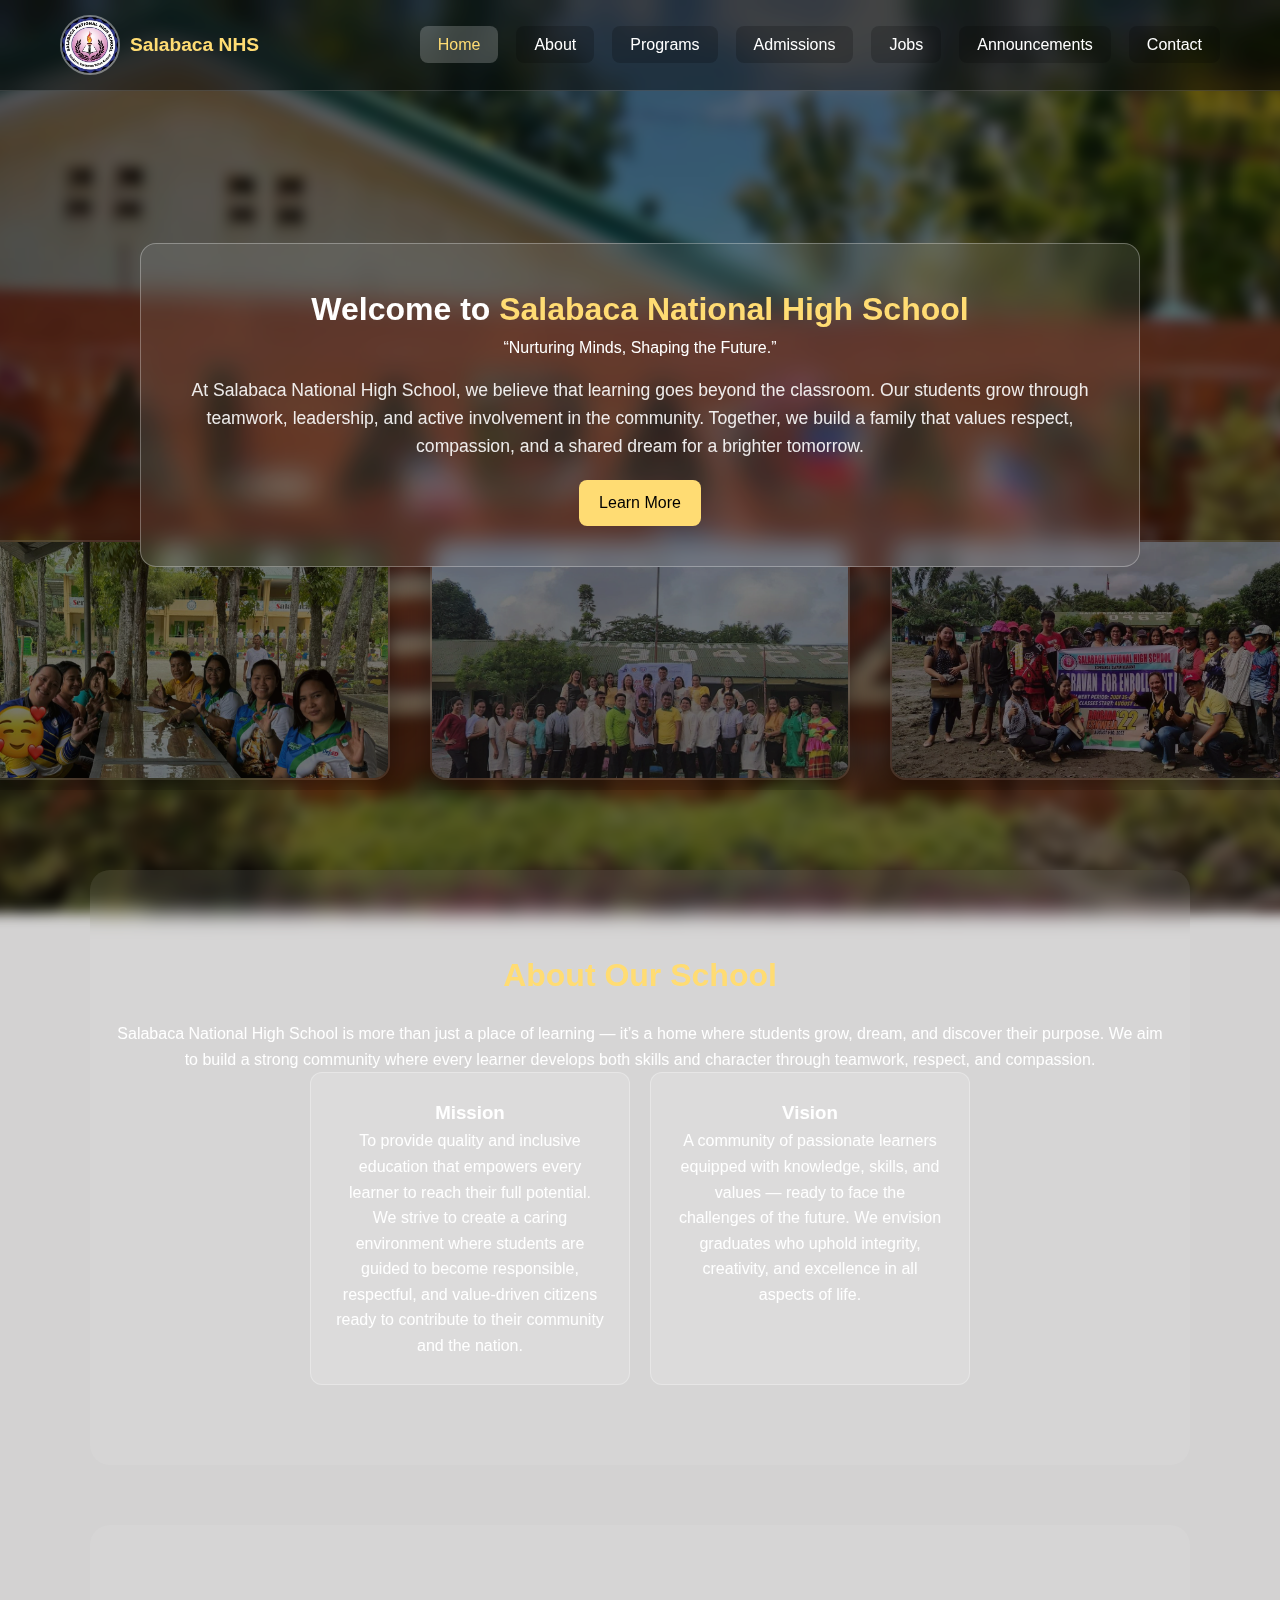
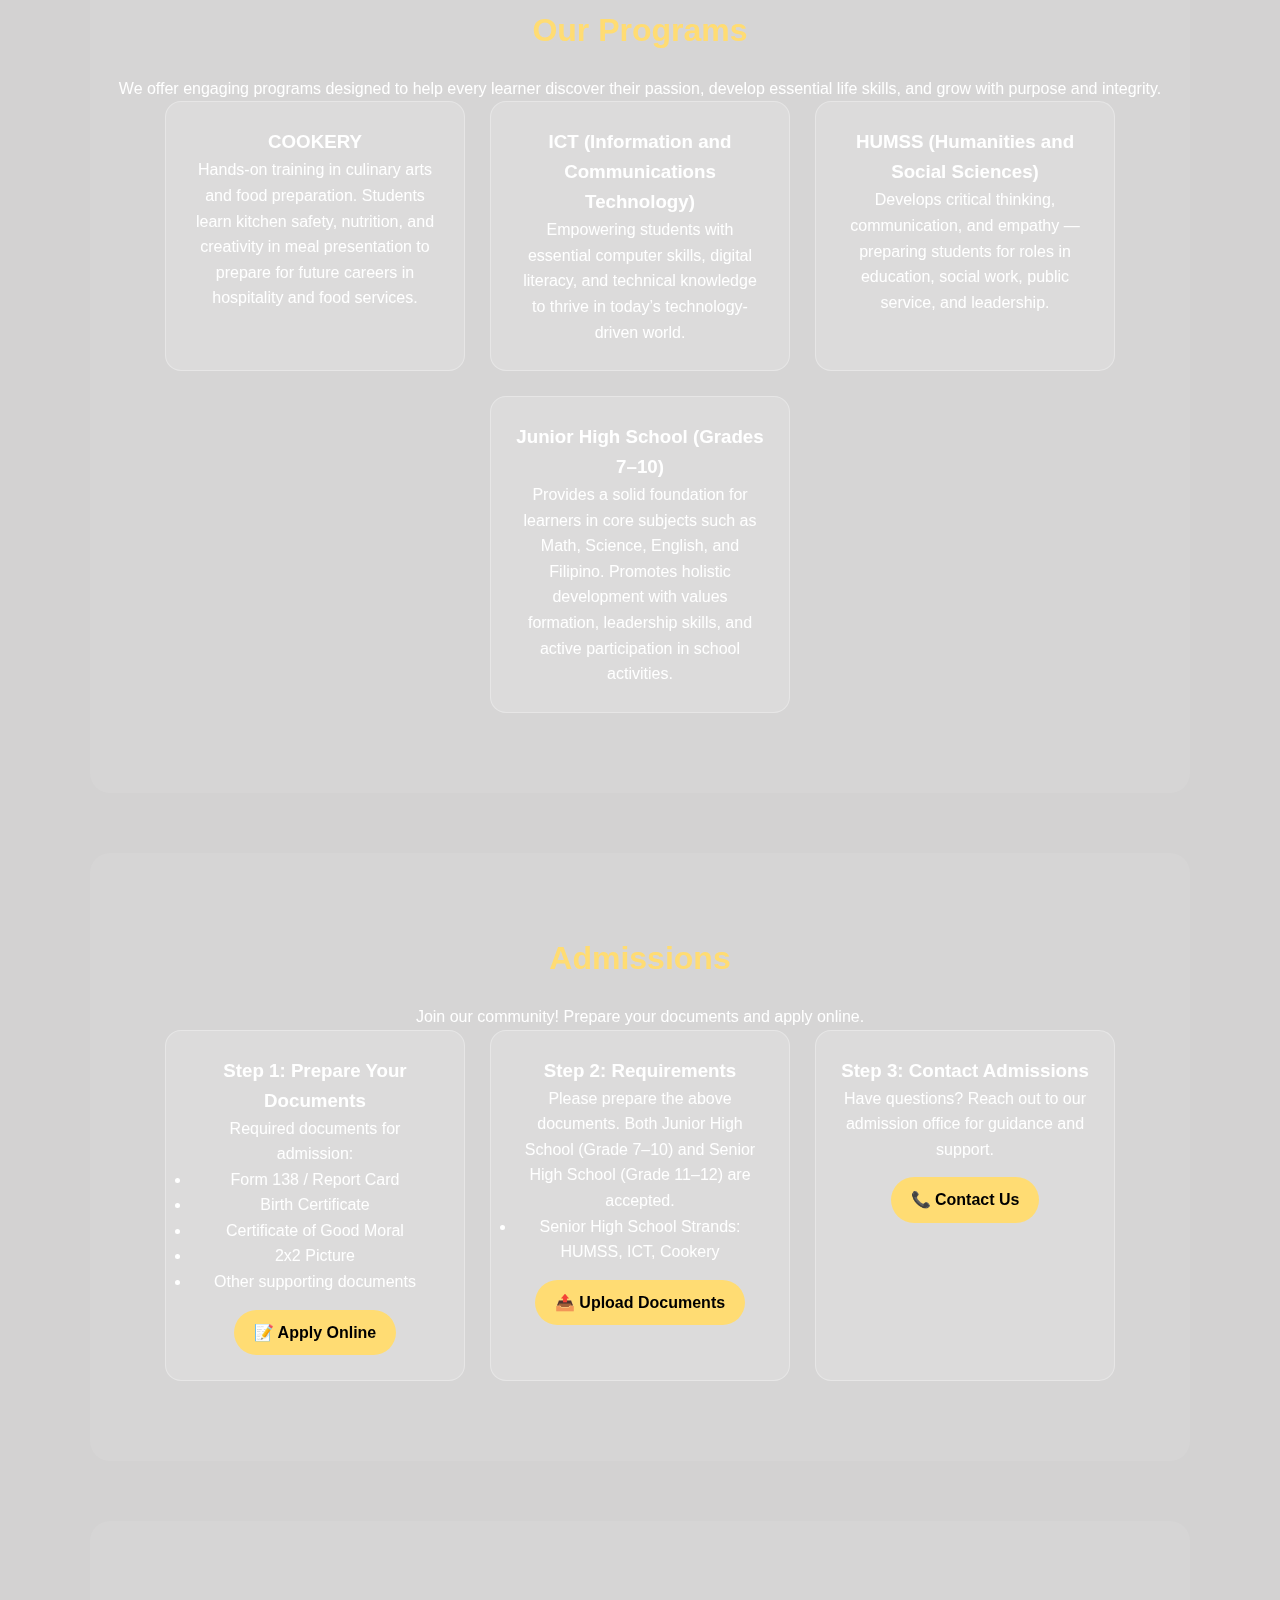
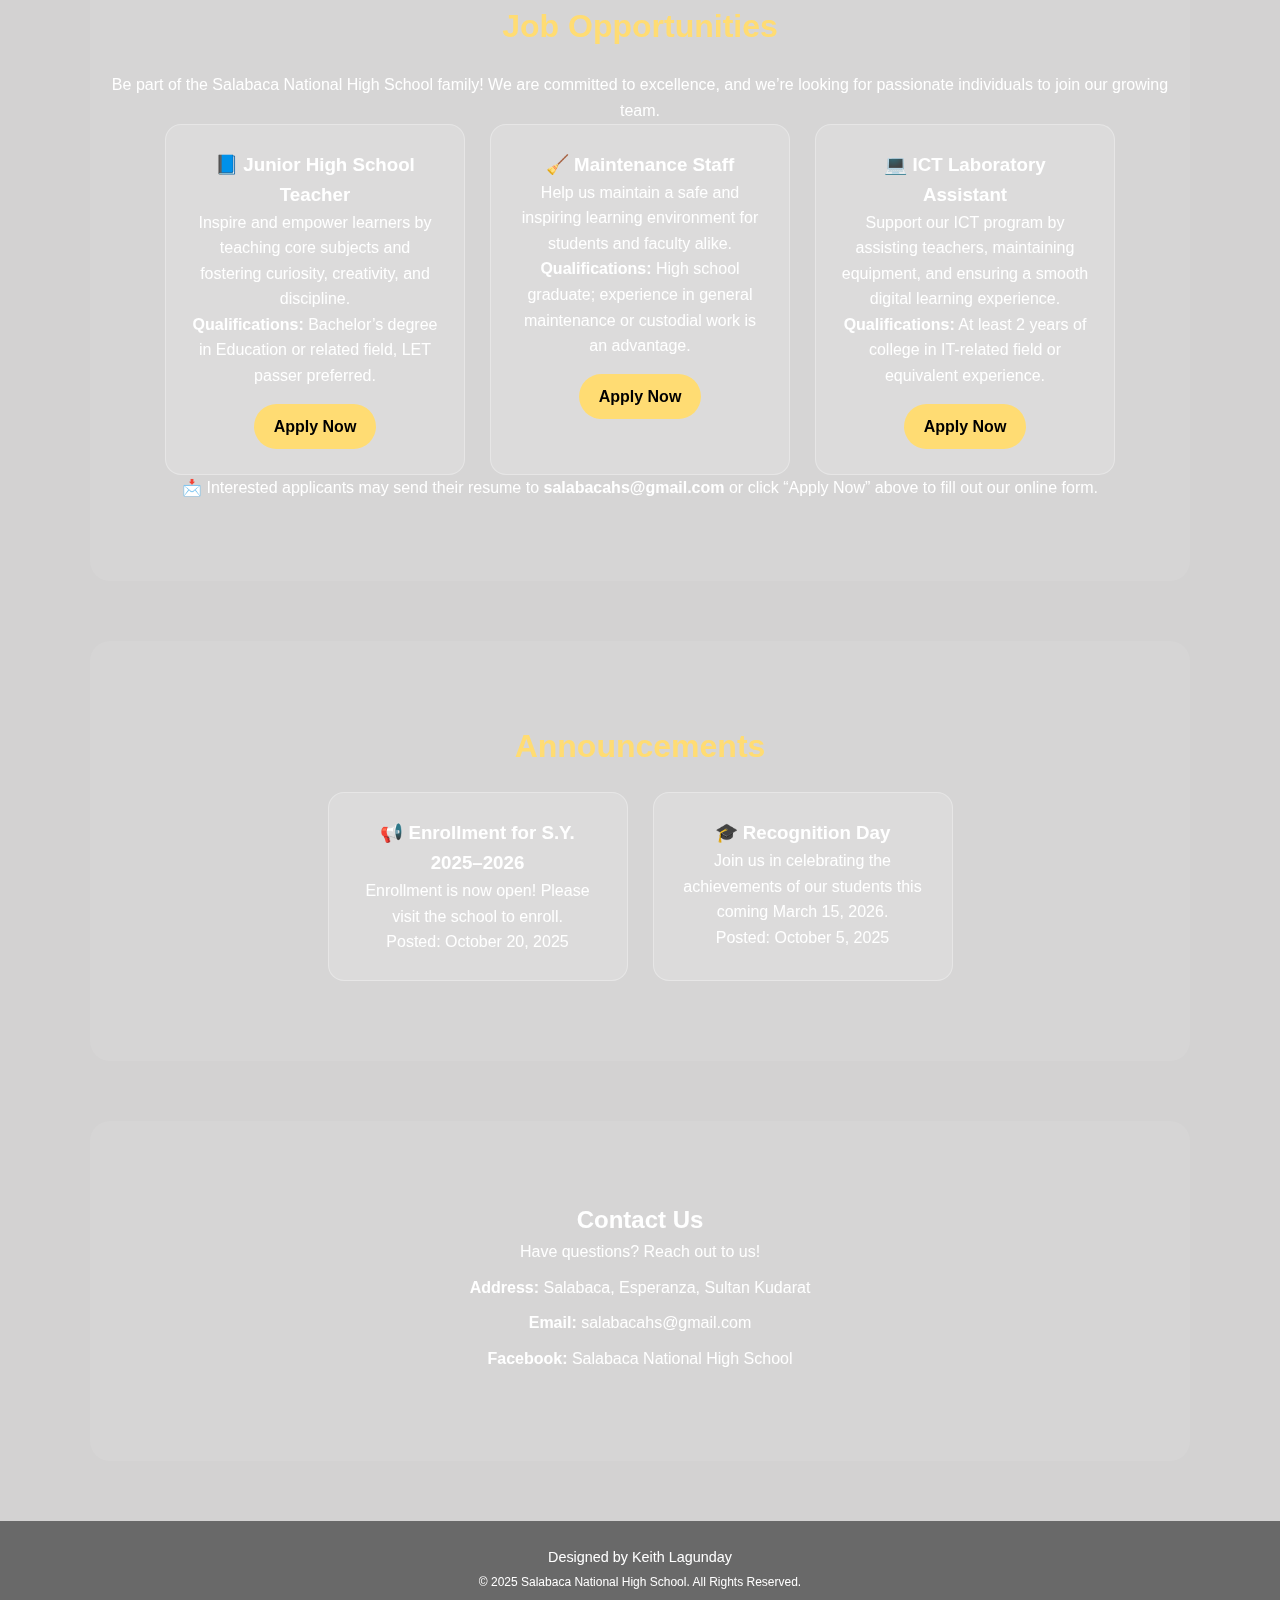
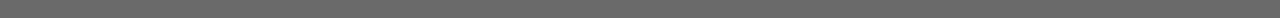
<file: index.html>
<!DOCTYPE html>
<html lang="en">

<head>
  <meta charset="UTF-8" />
  <meta name="viewport" content="width=device-width, initial-scale=1.0" />
  <title>Salabaca National High School</title>
  <link rel="stylesheet" href="style.css" />
  <style>
    /* =====================================================
       ADMISSIONS SECTION STYLES
    ===================================================== */
    .admissions {
      max-width: 1100px;
      margin: 60px auto;
      padding: 80px 20px;
      border-radius: 20px;
      backdrop-filter: blur(8px);
      background: rgba(255, 255, 255, 0.08);
      text-align: center;
    }

    .admissions h2 {
      font-size: 2em;
      color: #ffdc73;
      margin-bottom: 20px;
    }

    .admission-grid {
      display: flex;
      flex-wrap: wrap;
      justify-content: center;
      gap: 25px;
    }

    .admission-card {
      background: rgba(255, 255, 255, 0.15);
      border: 1px solid rgba(255, 255, 255, 0.3);
      border-radius: 16px;
      padding: 25px;
      width: 300px;
      transition: transform 0.3s ease, box-shadow 0.3s ease;
    }

    .admission-card:hover {
      transform: translateY(-8px);
      box-shadow: 0 8px 25px rgba(0, 0, 0, 0.3);
    }

    .admission-card .apply-btn {
      display: inline-block;
      margin-top: 15px;
      background: #ffdc73;
      color: black;
      padding: 10px 20px;
      border-radius: 25px;
      text-decoration: none;
      font-weight: 600;
      transition: 0.3s;
    }

    .admission-card .apply-btn:hover {
      background: white;
      color: #000;
    }

    /* MODAL STYLES */
    .modal {
      display: none;
      position: fixed;
      z-index: 2000;
      left: 0;
      top: 0;
      width: 100%;
      height: 100%;
      overflow: auto;
      background-color: rgba(0, 0, 0, 0.7);
      backdrop-filter: blur(5px);
      justify-content: center;
      align-items: center;
    }

    .modal-content {
      background: rgba(255, 255, 255, 0.1);
      padding: 30px;
      border-radius: 16px;
      width: 90%;
      max-width: 700px;
      color: white;
      position: relative;
      text-align: left;
    }

    .modal-content h3 {
      text-align: center;
      color: #ffdc73;
      margin-bottom: 20px;
    }

    .close-btn {
      position: absolute;
      top: 15px;
      right: 20px;
      font-size: 28px;
      font-weight: bold;
      cursor: pointer;
      color: #ffdc73;
    }

    .modal-content label {
      display: block;
      margin-top: 10px;
      color: white;
      font-weight: 500;
    }

    .modal-content input,
    .modal-content select,
    .modal-content textarea {
      width: 100%;
      padding: 10px;
      border-radius: 8px;
      border: none;
      margin-top: 5px;
      font-size: 1rem;
    }

    .modal-content button {
      margin-top: 20px;
      background: #ffdc73;
      color: black;
      border: none;
      padding: 12px 20px;
      border-radius: 25px;
      font-weight: bold;
      cursor: pointer;
      transition: 0.3s;
      width: 100%;
    }

    .modal-content button:hover {
      background: white;
      color: #000;
    }
  </style>
</head>

<body>
  <!-- HEADER -->
  <header>
    <div class="logo">
      <img src="image/logo.jpg" alt="School Logo" />
      <h1>Salabaca NHS</h1>
    </div>

    <nav>
      <ul>
        <li><a href="#home" class="active">Home</a></li>
        <li><a href="#about">About</a></li>
        <li><a href="#programs">Programs</a></li>
        <li><a href="#admissions">Admissions</a></li>
        <li><a href="#jobs">Jobs</a></li>
        <li><a href="#announcements">Announcements</a></li>
        <li><a href="#contact">Contact</a></li>
      </ul>
    </nav>
  </header>

  <!-- HERO / HOME -->
  <section id="home" class="hero">
    <div class="hero-content">
      <h1>Welcome to <span>Salabaca National High School</span></h1>
      <p>“Nurturing Minds, Shaping the Future.”</p>
      <p class="hero-description">
        At Salabaca National High School, we believe that learning goes beyond the classroom.
        Our students grow through teamwork, leadership, and active involvement in the community.
        Together, we build a family that values respect, compassion, and a shared dream for a brighter tomorrow.
      </p>
      <a href="#about" class="btn">Learn More</a>
    </div>
    <div class="moving-images">
      <div class="image-track">
        <img src="image/pic1.jpg" alt="Campus 1" />
        <img src="image/pic2.jpg" alt="Campus 2" />
        <img src="image/pic3.jpg" alt="Campus 3" />
        <img src="image/pic4.jpg" alt="Campus 4" />
        <img src="image/pic5.jpg" alt="Campus 5" />
      </div>
    </div>
  </section>

  <!-- ABOUT -->
  <section id="about" class="about">
    <h2>About Our School</h2>
    <p>
      Salabaca National High School is more than just a place of learning — it’s a home where students grow, dream, and
      discover their purpose.
      We aim to build a strong community where every learner develops both skills and character through teamwork,
      respect, and compassion.
    </p>

    <div class="about-boxes">
      <div class="about-card">
        <h3>Mission</h3>
        <p>
          To provide quality and inclusive education that empowers every learner to reach their full potential.
          We strive to create a caring environment where students are guided to become responsible, respectful, and
          value-driven citizens ready to contribute to their community and the nation.
        </p>
      </div>

      <div class="about-card">
        <h3>Vision</h3>
        <p>
          A community of passionate learners equipped with knowledge, skills, and values — ready to face the challenges
          of the future. We envision graduates who uphold integrity, creativity, and excellence in all aspects of life.
        </p>
      </div>
    </div>
  </section>

 <!-- PROGRAMS -->
<section id="programs" class="programs">
  <h2>Our Programs</h2>
  <p class="program-intro">
    We offer engaging programs designed to help every learner discover their passion, develop essential life skills,
    and grow with purpose and integrity.
  </p>

  <div class="program-grid">
    <div class="program-card">
      <h3>COOKERY</h3>
      <p>
        Hands-on training in culinary arts and food preparation. Students learn kitchen safety, nutrition, and
        creativity in meal presentation to prepare for future careers in hospitality and food services.
      </p>
    </div>

    <div class="program-card">
      <h3>ICT (Information and Communications Technology)</h3>
      <p>
        Empowering students with essential computer skills, digital literacy, and technical knowledge to thrive in
        today’s technology-driven world.
      </p>
    </div>

    <div class="program-card">
      <h3>HUMSS (Humanities and Social Sciences)</h3>
      <p>
        Develops critical thinking, communication, and empathy — preparing students for roles in education, social
        work, public service, and leadership.
      </p>
    </div>

    <!-- New Junior High School Program -->
    <div class="program-card">
      <h3>Junior High School (Grades 7–10)</h3>
      <p>
        Provides a solid foundation for learners in core subjects such as Math, Science, English, and Filipino. 
        Promotes holistic development with values formation, leadership skills, and active participation in school activities.
      </p>
    </div>
  </div>
</section>

<!-- ADMISSIONS -->
<section id="admissions" class="admissions">
  <h2>Admissions</h2>
  <p>Join our community! Prepare your documents and apply online.</p>

  <div class="admission-grid">
    <!-- Step 1 Card -->
    <div class="admission-card">
      <h3>Step 1: Prepare Your Documents</h3>
      <p>Required documents for admission:</p>
      <ul>
        <li>Form 138 / Report Card</li>
        <li>Birth Certificate</li>
        <li>Certificate of Good Moral</li>
        <li>2x2 Picture</li>
        <li>Other supporting documents</li>
      </ul>
      <a href="#" class="apply-btn" id="openModalBtn">📝 Apply Online</a>
    </div>

    <!-- Step 2 Card -->
    <div class="admission-card">
      <h3>Step 2: Requirements</h3>
      <p>Please prepare the above documents. Both Junior High School (Grade 7–10) and Senior High School (Grade 11–12) are accepted.</p>
      <ul>
        <li>Senior High School Strands: HUMSS, ICT, Cookery</li>
      </ul>
      <a href="upload.html" class="apply-btn">📤 Upload Documents</a>
    </div>

    <!-- Step 3 Card -->
    <div class="admission-card">
      <h3>Step 3: Contact Admissions</h3>
      <p>Have questions? Reach out to our admission office for guidance and support.</p>
      <a href="#contact" class="apply-btn">📞 Contact Us</a>
    </div>
  </div>
</section>

<!-- MODAL FOR ONLINE APPLICATION -->
<div id="admissionModal" class="modal">
  <div class="modal-content">
    <span class="close-btn" id="closeModalBtn">&times;</span>
    <h3>Online Admission Form</h3>
    <form>
      <label>Full Name:</label>
      <input type="text" placeholder="Enter your full name" required>

      <label>Grade Level Applying For:</label>
      <select required>
        <option value="">Select Grade Level</option>
        <option>Grade 7</option>
        <option>Grade 8</option>
        <option>Grade 9</option>
        <option>Grade 10</option>
        <option>Grade 11 - HUMSS</option>
        <option>Grade 11 - ICT</option>
        <option>Grade 11 - Cookery</option>
        <option>Grade 12 - HUMSS</option>
        <option>Grade 12 - ICT</option>
        <option>Grade 12 - Cookery</option>
      </select>

      <label>Email Address:</label>
      <input type="email" placeholder="Enter your email address" required>

      <label>Contact Number:</label>
      <input type="text" placeholder="Enter your contact number" required>

      <label>Why do you want to study at Salabaca NHS?</label>
      <textarea rows="4" placeholder="Write your reason here..." required></textarea>

      <button type="submit">Submit Application</button>
    </form>
  </div>
</div>

<script>
  // Open and close modal
  const modal = document.getElementById("admissionModal");
  const openBtn = document.getElementById("openModalBtn");
  const closeBtn = document.getElementById("closeModalBtn");

  openBtn.addEventListener("click", () => modal.style.display = "block");
  closeBtn.addEventListener("click", () => modal.style.display = "none");
  window.addEventListener("click", e => {
    if (e.target === modal) modal.style.display = "none";
  });

  // Form submission alert
  document.querySelector("#admissionModal form").addEventListener("submit", function(e) {
    e.preventDefault();
    alert("Your admission form has been submitted successfully!");
    this.reset();
    modal.style.display = "none";
  });
</script>



  <!-- JOBS -->
  <section id="jobs" class="jobs">
    <h2>Job Opportunities</h2>
    <p class="job-intro">
      Be part of the Salabaca National High School family! We are committed to excellence, and we’re looking for
      passionate individuals to join our growing team.
    </p>

    <div class="job-grid">
      <div class="job-card">
        <h3>📘 Junior High School Teacher</h3>
        <p>
          Inspire and empower learners by teaching core subjects and fostering curiosity, creativity, and discipline.
        </p>
        <p><strong>Qualifications:</strong> Bachelor’s degree in Education or related field, LET passer preferred.</p>
        <a href="apply.html?position=Junior%20High%20School%20Teacher" class="apply-btn">Apply Now</a>
      </div>

      <div class="job-card">
        <h3>🧹 Maintenance Staff</h3>
        <p>
          Help us maintain a safe and inspiring learning environment for students and faculty alike.
        </p>
        <p><strong>Qualifications:</strong> High school graduate; experience in general maintenance or custodial work is
          an advantage.</p>
        <a href="apply.html?position=Maintenance%20Staff" class="apply-btn">Apply Now</a>
      </div>

      <div class="job-card">
        <h3>💻 ICT Laboratory Assistant</h3>
        <p>
          Support our ICT program by assisting teachers, maintaining equipment, and ensuring a smooth digital learning
          experience.
        </p>
        <p><strong>Qualifications:</strong> At least 2 years of college in IT-related field or equivalent experience.</p>
        <a href="apply.html?position=ICT%20Laboratory%20Assistant" class="apply-btn">Apply Now</a>
      </div>
    </div>

    <p class="job-contact">
      📩 Interested applicants may send their resume to
      <strong>salabacahs@gmail.com</strong>
      or click “Apply Now” above to fill out our online form.
    </p>
  </section>

  <!-- ANNOUNCEMENTS -->
  <section id="announcements" class="announcements">
    <h2>Announcements</h2>
    <div class="announcement-list">
      <div class="announcement-card">
        <h3>📢 Enrollment for S.Y. 2025–2026</h3>
        <p>Enrollment is now open! Please visit the school to enroll.</p>
        <span class="date">Posted: October 20, 2025</span>
      </div>

      <div class="announcement-card">
        <h3>🎓 Recognition Day</h3>
        <p>Join us in celebrating the achievements of our students this coming March 15, 2026.</p>
        <span class="date">Posted: October 5, 2025</span>
      </div>
    </div>
  </section>

  <!-- CONTACT -->
  <section id="contact" class="contact">
    <h2>Contact Us</h2>
    <p>Have questions? Reach out to us!</p>
    <div class="contact-info">
      <p><strong>Address:</strong> Salabaca, Esperanza, Sultan Kudarat</p>
      <p><strong>Email:</strong> salabacahs@gmail.com</p>
      <p><strong>Facebook:</strong> Salabaca National High School</p>
    </div>
  </section>

  <!-- FOOTER -->
  <footer>
    <p>Designed by <span id="designer-name" contenteditable="true">Keith Lagunday</span></p>
    <small>© 2025 Salabaca National High School. All Rights Reserved.</small>
  </footer>

  <!-- SCRIPT -->
  <script>
    // Navbar active section highlight
    const navLinks = document.querySelectorAll('nav ul li a');
    const sections = document.querySelectorAll('section');
    window.addEventListener('scroll', () => {
      let current = '';
      sections.forEach(section => {
        const sectionTop = section.offsetTop - 100;
        if (scrollY >= sectionTop) {
          current = section.getAttribute('id');
        }
      });
      navLinks.forEach(link => {
        link.classList.remove('active');
        if (link.getAttribute('href') === '#' + current) {
          link.classList.add('active');
        }
      });
    });

    // Modal functionality
    const modal = document.getElementById('admissionModal');
    const openBtn = document.getElementById('openModalBtn');
    const closeBtn = document.getElementById('closeModalBtn');

    openBtn.addEventListener('click', () => {
      modal.style.display = 'flex';
    });

    closeBtn.addEventListener('click', () => {
      modal.style.display = 'none';
    });

    window.addEventListener('click', (e) => {
      if (e.target === modal) {
        modal.style.display = 'none';
      }
    });

    // Save footer name to local storage
    const nameSpan = document.getElementById("designer-name");
    const savedName = localStorage.getItem("designerName");
    if (savedName) nameSpan.textContent = savedName;
    nameSpan.addEventListener("input", () => {
      localStorage.setItem("designerName", nameSpan.textContent.trim());
    });

    // Form submission alert
    document.querySelector("#admissionModal form").addEventListener("submit", function (e) {
      e.preventDefault();
      alert("Your admission form has been submitted successfully!");
      this.reset();
      modal.style.display = 'none';
    });
  </script>

</body>

</html>
</file>
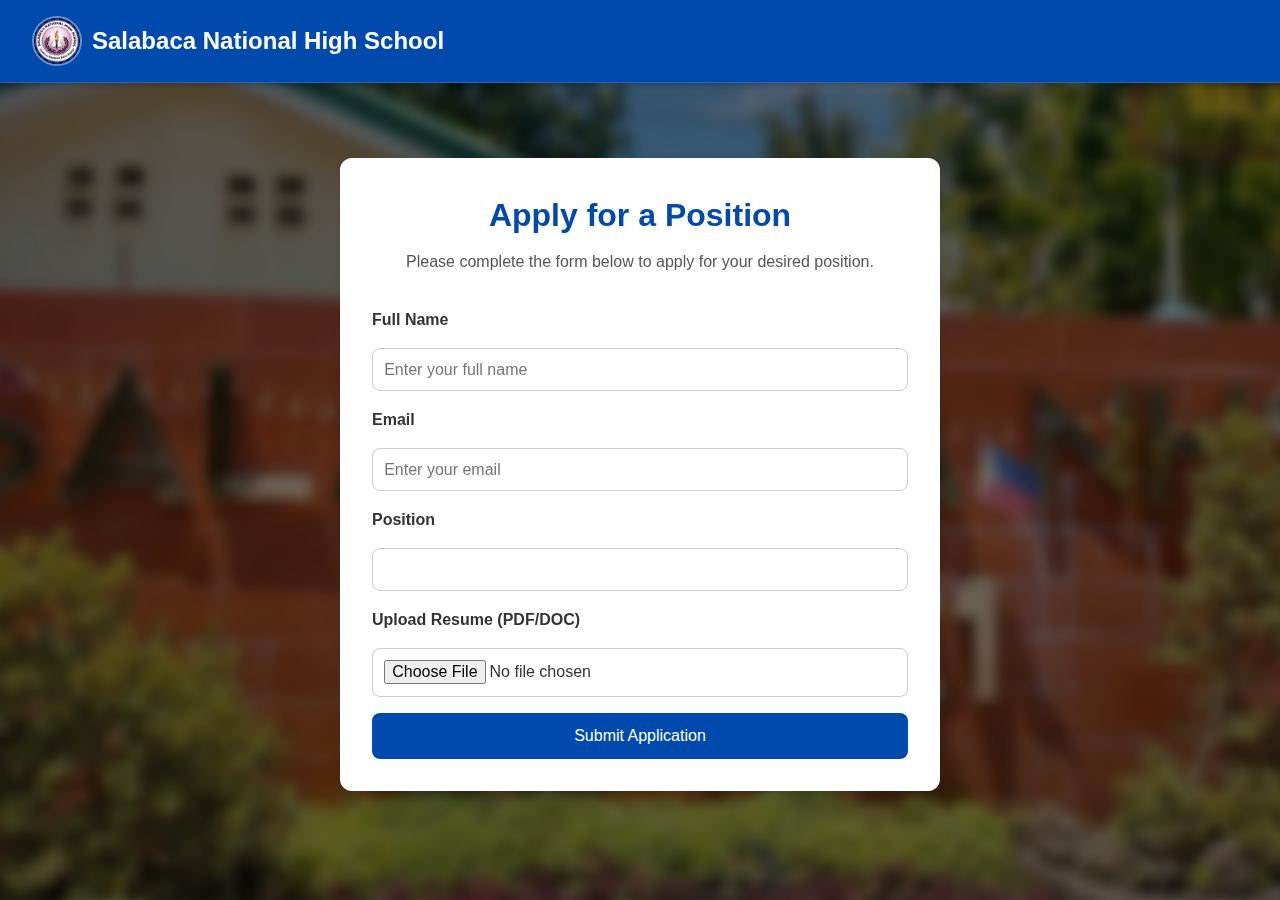
<file: apply.html>
<!DOCTYPE html>
<html lang="en">
<head>
  <meta charset="UTF-8" />
  <meta name="viewport" content="width=device-width, initial-scale=1.0" />
  <title>Apply Now | Salabaca NHS</title>
  <link rel="stylesheet" href="style.css" />
  <style>
    /* ===== QUICK IMPROVEMENTS (you can move to style.css) ===== */

    body {
      font-family: "Segoe UI", Arial, sans-serif;
      background: #f3f4f6;
      color: #333;
      margin: 0;
      padding: 0;
      line-height: 1.6;
    }

    header {
      background: #004aad;
      color: #fff;
      display: flex;
      align-items: center;
      padding: 1rem 2rem;
      box-shadow: 0 2px 5px rgba(0,0,0,0.2);
    }

    .logo {
      display: flex;
      align-items: center;
      gap: 10px;
    }

    .logo img {
      width: 50px;
      height: 50px;
      border-radius: 50%;
      object-fit: cover;
    }

    .apply-section {
      max-width: 600px;
      margin: 3rem auto;
      background: #fff;
      padding: 2rem;
      border-radius: 12px;
      box-shadow: 0 2px 8px rgba(0,0,0,0.1);
    }

    .apply-section h1 {
      color: #004aad;
      margin-bottom: 0.5rem;
      text-align: center;
    }

    .apply-section p {
      text-align: center;
      margin-bottom: 2rem;
      color: #555;
    }

    .apply-form {
      display: flex;
      flex-direction: column;
      gap: 1rem;
    }

    .apply-form label {
      font-weight: bold;
    }

    .apply-form input[type="text"],
    .apply-form input[type="email"],
    .apply-form input[type="file"] {
      padding: 0.7rem;
      border: 1px solid #ccc;
      border-radius: 8px;
      font-size: 1rem;
      width: 100%;
      transition: border-color 0.2s ease;
    }

    .apply-form input:focus {
      border-color: #004aad;
      outline: none;
    }

    .apply-form button {
      background: #004aad;
      color: #fff;
      border: none;
      padding: 0.9rem;
      border-radius: 8px;
      cursor: pointer;
      font-size: 1rem;
      transition: background 0.3s ease;
    }

    .apply-form button:hover {
      background: #00327a;
    }

    @media (max-width: 600px) {
      header {
        flex-direction: column;
        text-align: center;
      }
      .apply-section {
        margin: 2rem 1rem;
        padding: 1.5rem;
      }
    }
  </style>
</head>

<body>
  <header>
    <div class="logo">
      <img src="image/logo.jpg" alt="Salabaca NHS Logo" />
      <h2>Salabaca National High School</h2>
    </div>
  </header>

  <main>
    <section class="apply-section">
      <h1>Apply for a Position</h1>
      <p>Please complete the form below to apply for your desired position.</p>

      <form class="apply-form" id="applyForm">
        <label for="name">Full Name</label>
        <input type="text" id="name" name="name" placeholder="Enter your full name" required />

        <label for="email">Email</label>
        <input type="email" id="email" name="email" placeholder="Enter your email" required />

        <label for="position">Position</label>
        <input type="text" id="position" name="position" readonly />

        <label for="resume">Upload Resume (PDF/DOC)</label>
        <input type="file" id="resume" name="resume" accept=".pdf,.doc,.docx" required />

        <button type="submit">Submit Application</button>
      </form>
    </section>
  </main>

  <script>
    // Auto-fill job title from URL
    const urlParams = new URLSearchParams(window.location.search);
    const position = urlParams.get('position');
    if (position) {
      document.getElementById('position').value = decodeURIComponent(position);
    }

    // Optional: handle form submission
    document.getElementById('applyForm').addEventListener('submit', (e) => {
      e.preventDefault();
      alert('Your application has been submitted successfully!');
      e.target.reset();
    });
  </script>
</body>
</html>
</file>
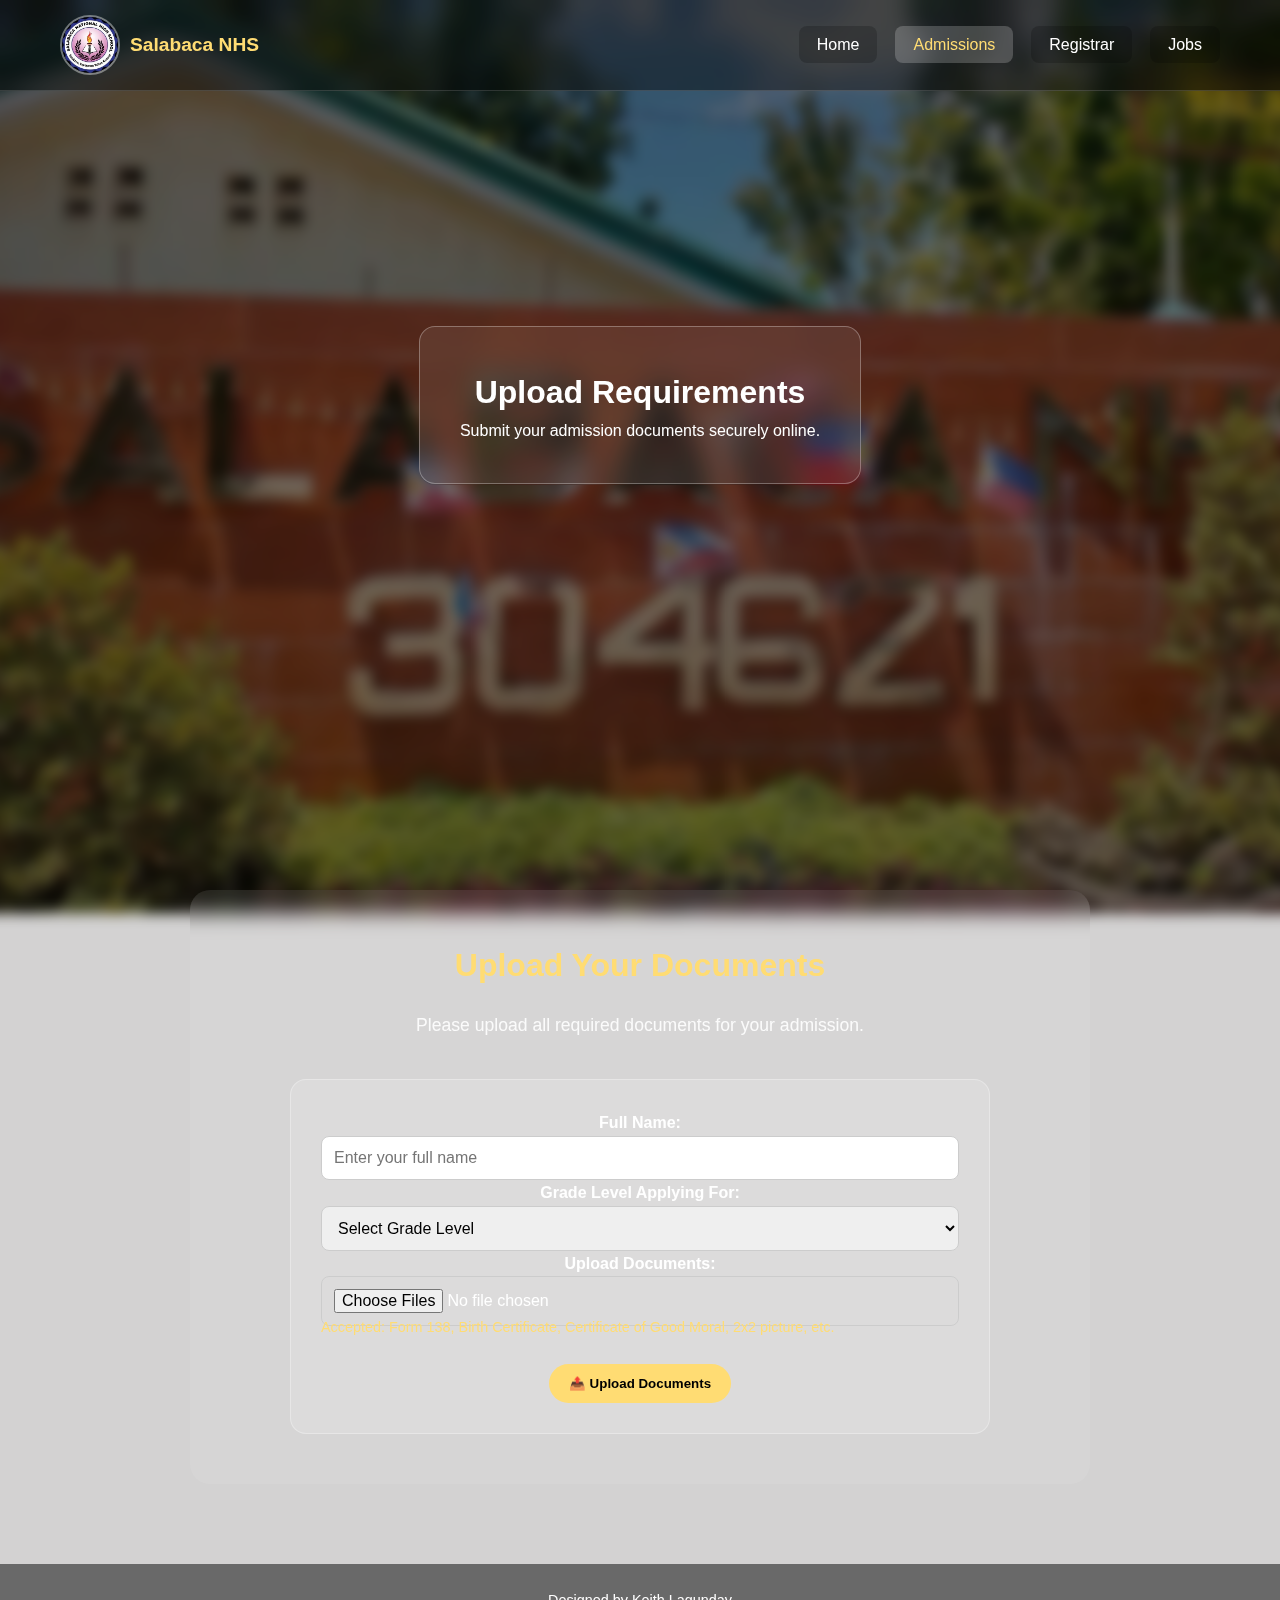
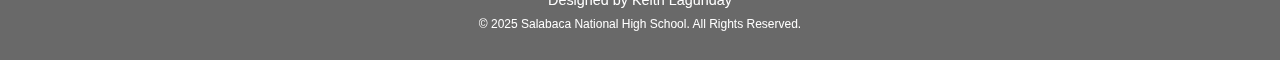
<file: upload.html>
<!DOCTYPE html>
<html lang="en">
<head>
  <meta charset="UTF-8">
  <meta name="viewport" content="width=device-width, initial-scale=1.0">
  <title>Upload Requirements | Salabaca National High School</title>
  <link rel="stylesheet" href="style.css">
  <style>
    /* UPLOAD FORM STYLES */
    .admissions {
      max-width: 900px;
      margin: 80px auto;
      padding: 50px 20px;
      border-radius: 20px;
      backdrop-filter: blur(8px);
      background: rgba(255, 255, 255, 0.08);
      text-align: center;
    }

    .admissions h2 {
      font-size: 2em;
      margin-bottom: 20px;
      color: #ffdc73;
    }

    .admissions p {
      margin-bottom: 40px;
      font-size: 1.1em;
      color: rgba(255, 255, 255, 0.9);
    }

    .admission-form {
      background: rgba(255, 255, 255, 0.15);
      border: 1px solid rgba(255, 255, 255, 0.3);
      border-radius: 16px;
      padding: 30px;
      max-width: 700px;
      margin: auto;
      display: flex;
      flex-direction: column;
      gap: 20px;
    }

    .admission-form label {
      font-weight: 600;
      text-align: left;
    }

    .admission-form input,
    .admission-form select,
    .admission-form textarea {
      padding: 12px;
      border-radius: 8px;
      border: 1px solid #ccc;
      font-size: 1rem;
      width: 100%;
    }

    .admission-form small {
      display: block;
      text-align: left;
      color: #ffdc73;
      margin-top: -10px;
      margin-bottom: 10px;
      font-size: 0.9rem;
    }

    .apply-btn {
      background: #ffdc73;
      color: black;
      padding: 12px 20px;
      border-radius: 25px;
      font-weight: 600;
      text-decoration: none;
      border: none;
      cursor: pointer;
      transition: 0.3s;
    }

    .apply-btn:hover {
      background: white;
      color: #000;
    }
  </style>
</head>
<body>
  <!-- HEADER -->
  <header>
    <div class="logo">
      <img src="image/logo.jpg" alt="School Logo">
      <h1>Salabaca NHS</h1>
    </div>
    <nav>
      <ul>
        <li><a href="index.html">Home</a></li>
        <li><a href="admission.html" class="active">Admissions</a></li>
        <li><a href="registrar.html">Registrar</a></li>
        <li><a href="jobs.html">Jobs</a></li>
      </ul>
    </nav>
  </header>

  <!-- HERO -->
  <section class="hero">
    <div class="hero-content">
      <h1>Upload Requirements</h1>
      <p>Submit your admission documents securely online.</p>
    </div>
  </section>

  <!-- UPLOAD FORM -->
  <section class="admissions">
    <h2>Upload Your Documents</h2>
    <p>Please upload all required documents for your admission.</p>

    <div class="admission-form">
      <form action="submit_upload.php" method="post" enctype="multipart/form-data">
        <label>Full Name:</label>
        <input type="text" name="fullname" placeholder="Enter your full name" required>

        <label>Grade Level Applying For:</label>
        <select name="grade_level" required>
          <option value="">Select Grade Level</option>
          <option>Grade 7</option>
          <option>Grade 8</option>
          <option>Grade 9</option>
          <option>Grade 10</option>
        </select>

        <label>Upload Documents:</label>
        <input type="file" name="documents[]" multiple required>
        <small>Accepted: Form 138, Birth Certificate, Certificate of Good Moral, 2x2 picture, etc.</small>

        <button type="submit" class="apply-btn">📤 Upload Documents</button>
      </form>
    </div>
  </section>

  <!-- FOOTER -->
  <footer>
    <p>Designed by <span id="designer-name" contenteditable="true">Keith Lagunday</span></p>
    <small>© 2025 Salabaca National High School. All Rights Reserved.</small>
  </footer>

  <script>
    // Save footer name to local storage
    const nameSpan = document.getElementById("designer-name");
    const savedName = localStorage.getItem("designerName");
    if (savedName) nameSpan.textContent = savedName;
    nameSpan.addEventListener("input", () => {
      localStorage.setItem("designerName", nameSpan.textContent.trim());
    });

    // Form submission alert
    document.querySelector("form").addEventListener("submit", function(e) {
      e.preventDefault();
      alert("Your documents have been uploaded successfully!");
      this.reset();
    });
  </script>
</body>
</html>
</file>
<file: style.css>
html {
  scroll-behavior: smooth;
}

/* =====================================================
   RESET & GLOBAL STYLES
===================================================== */
* {
  margin: 0;
  padding: 0;
  box-sizing: border-box;
}

html,
body {
  width: 100%;
  overflow-x: hidden;
}

body {
  font-family: 'Poppins', sans-serif;
  background-color: rgb(211, 210, 210);
  min-height: 90vh;
  color: white;
  line-height: 1.6;
}

section {
  scroll-margin-top: 100px;
}

/* =====================================================
   BACKGROUND IMAGE & EFFECT
===================================================== */
body::before {
  content: "";
  position: fixed;
  inset: 0;
  background-image: url("image/background.jpg");
  background-size: cover;
  background-position: center;
  filter: blur(6px) brightness(0.45);
  transform: scale(1.03);
  z-index: -1;
}

/* =====================================================
   HEADER & NAVIGATION
===================================================== */
header {
  position: fixed;
  top: 0;
  width: 100%;
  padding: 15px 60px;
  display: flex;
  align-items: center;
  justify-content: space-between;
  background: rgba(0, 0, 0, 0.4);
  backdrop-filter: blur(10px);
  z-index: 1000;
  border-bottom: 1px solid rgba(255, 255, 255, 0.15);
}

.logo {
  display: flex;
  align-items: center;
  gap: 10px;
}

.logo img {
  width: 60px;
  height: 60px;
  border-radius: 50%;
  border: 2px solid rgba(255, 255, 255, 0.4);
  object-fit: cover;
}

.logo h1 {
  font-size: 1.2rem;
  color: #ffdc73;
}

nav ul {
  list-style: none;
  display: flex;
  gap: 18px;
  flex-wrap: wrap;
  justify-content: center;
}

nav a {
  text-decoration: none;
  color: white;
  padding: 10px 18px;
  border-radius: 8px;
  font-weight: 500;
  transition: 0.3s ease;
  background: rgba(0, 0, 0, 0.2);
}

nav a:hover,
nav a.active {
  background: rgba(255, 255, 255, 0.2);
  color: #ffdc73;
}

/* =====================================================
   MAIN WRAPPER
===================================================== */
main {
  padding-top: 110px;
}

/* =====================================================
   HERO SECTION
===================================================== */
.hero {
  position: relative;
  height: 90vh;
  display: flex;
  flex-direction: column;
  justify-content: center;
  align-items: center;
  text-align: center;
  color: white;
  padding: 20px;
  overflow: hidden;
}

.hero-content {
  position: relative;
  z-index: 2;
  background: rgba(255, 255, 255, 0.08);
  padding: 40px;
  max-width: 1000px;
  border-radius: 16px;
  backdrop-filter: blur(12px);
  border: 1px solid rgba(255, 255, 255, 0.3);
}

.hero-content h1 span {
  color: #ffdc73;
}

.hero-description {
  margin-top: 15px;
  font-size: 1.1em;
  line-height: 1.6;
  color: rgba(255, 255, 255, 0.9);
}

.hero .btn {
  margin-top: 20px;
  display: inline-block;
  padding: 10px 20px;
  background: #ffdc73;
  color: black;
  border-radius: 8px;
  text-decoration: none;
  transition: 0.3s;
}

.hero .btn:hover {
  background: white;
  color: #222;
}

/* =====================================================
   MOVING IMAGE STRIP
===================================================== */
.moving-images {
  position: absolute;
  bottom: 20px;
  width: 100%;
  height: 260px;
  overflow: hidden;
  display: flex;
  align-items: center;
  justify-content: center;
  z-index: 1;
  opacity: 0.9;
}

.image-track {
  display: flex;
  gap: 40px;
  align-items: center;
  animation: scroll-loop 45s linear infinite;
}

.image-track img {
  width: 420px;
  height: 240px;
  object-fit: cover;
  border-radius: 16px;
  border: 2px solid rgba(255, 255, 255, 0.25);
  box-shadow: 0 8px 25px rgba(0, 0, 0, 0.4);
  filter: brightness(0.5);
  transition: transform 0.6s ease, filter 0.6s ease;
}

.image-track img:hover {
  transform: scale(1.05);
  filter: brightness(0.8);
}

@keyframes scroll-loop {
  0% {
    transform: translateX(0);
  }

  100% {
    transform: translateX(-50%);
  }
}

/* =====================================================
   MAIN CONTENT SECTIONS
===================================================== */
.about,
.programs,
.jobs,
.announcements,
.contact {
  max-width: 1100px;
  margin: 60px auto;
  padding: 80px 20px;
  border-radius: 20px;
  backdrop-filter: blur(8px);
  background: rgba(255, 255, 255, 0.08);
  text-align: center;
}

/* =====================================================
   ABOUT SECTION
===================================================== */
.about h2 {
  font-size: 2em;
  margin-bottom: 20px;
  color: #ffdc73;
}

.about-boxes {
  display: flex;
  flex-wrap: wrap;
  justify-content: center;
  gap: 20px;
}

.about-card {
  background: rgba(255, 255, 255, 0.15);
  border: 1px solid rgba(255, 255, 255, 0.3);
  border-radius: 12px;
  padding: 25px;
  width: 320px;
  transition: transform 0.3s ease;
}

.about-card:hover {
  transform: translateY(-5px);
}

/* =====================================================
   PROGRAMS / JOBS / ANNOUNCEMENTS
===================================================== */
.programs h2,
.jobs h2,
.announcements h2 {
  font-size: 2em;
  color: #ffdc73;
  margin-bottom: 20px;
}

.program-grid,
.job-grid,
.announcement-list {
  display: flex;
  flex-wrap: wrap;
  justify-content: center;
  gap: 25px;
}

.program-card,
.job-card,
.announcement-card {
  background: rgba(255, 255, 255, 0.15);
  border: 1px solid rgba(255, 255, 255, 0.3);
  border-radius: 16px;
  padding: 25px;
  width: 300px;
  transition: transform 0.3s ease, box-shadow 0.3s ease;
}

.program-card:hover,
.job-card:hover,
.announcement-card:hover {
  transform: translateY(-8px);
  box-shadow: 0 8px 25px rgba(0, 0, 0, 0.3);
}

/* =====================================================
   APPLY BUTTONS
===================================================== */
.apply-btn {
  display: inline-block;
  margin-top: 15px;
  background: #ffdc73;
  color: black;
  padding: 10px 20px;
  border-radius: 25px;
  text-decoration: none;
  font-weight: 600;
  transition: 0.3s;
}

.apply-btn:hover {
  background: white;
  color: #000;
}

/* =====================================================
   ADMISSIONS CARDS
===================================================== */
.admission-card {
  background: rgba(255, 255, 255, 0.15);
  border: 1px solid rgba(255, 255, 255, 0.3);
  border-radius: 16px;
  padding: 25px;
  width: 300px;
  transition: transform 0.3s ease, box-shadow 0.3s ease;
}

.admission-card:hover {
  transform: translateY(-8px);
  box-shadow: 0 8px 25px rgba(0, 0, 0, 0.3);
}

/* =====================================================
   ADMISSIONS APPLY BUTTON
===================================================== */
.admission-apply-btn {
  display: inline-block;
  margin: 20px auto 0 auto; /* Centers horizontally */
  background: #ffdc73;
  color: black;
  padding: 10px 20px;
  border-radius: 25px;
  text-decoration: none;
  font-weight: 600;
  transition: transform 0.3s ease, background 0.3s ease, color 0.3s ease;
  text-align: center;
  position: relative;
  left: 50%;
  transform: translateX(-50%);
}

.admission-apply-btn:hover {
  background: white;
  color: #000;
  transform: translateX(-50%) scale(1.05);
}

/* =====================================================
   CONTACT SECTION
===================================================== */
.contact-info p {
  margin: 10px 0;
}

/* =====================================================
   FOOTER
===================================================== */
footer {
  text-align: center;
  padding: 25px;
  background: rgba(0, 0, 0, 0.5);
  color: white;
  font-size: 0.9rem;
  backdrop-filter: blur(8px);
}

/* =====================================================
   RESPONSIVE DESIGN
===================================================== */
@media (max-width: 768px) {
  header {
    flex-direction: column;
    padding: 12px 18px;
    gap: 12px;
    text-align: center;
  }

  nav ul {
    flex-wrap: wrap;
    justify-content: center;
    gap: 10px;
  }

  main {
    padding-top: 160px;
  }

  .hero-content {
    width: 90%;
    padding: 25px;
  }

  .hero-content h1 {
    font-size: 1.8em;
  }

  .moving-images {
    height: 180px;
  }

  .image-track img {
    width: 280px;
    height: 160px;
  }

  .about,
  .programs,
  .jobs,
  .announcements,
  .contact {
    padding: 50px 20px;
    margin: 40px auto;
  }

  .about-boxes,
  .program-grid,
  .job-grid,
  .announcement-list {
    flex-direction: column;
    align-items: center;
  }

  .about-card,
  .program-card,
  .job-card,
  .announcement-card,
  .admission-card {
    width: 90%;
    max-width: 400px;
  }
}
/* === MODAL OVERLAY === */
.modal {
  display: none;
  position: fixed;
  z-index: 1000;
  left: 0;
  top: 0;
  width: 100%;
  height: 100%;
  overflow: auto;
  background: rgba(0, 0, 0, 0.7);
  backdrop-filter: blur(5px);
}

/* === MODAL CONTENT (Centered Form Box) === */
.modal-content {
  position: absolute;
  top: 50%;
  left: 50%;
  transform: translate(-50%, -50%);
  background: rgba(0, 0, 0, 0.85);
  color: #fff;
  padding: 40px 50px;
  border-radius: 12px;
  width: 90%;
  max-width: 600px;
  box-shadow: 0 10px 30px rgba(0, 0, 0, 0.5);
}

/* === CLOSE BUTTON === */
.close-btn {
  color: #fff;
  float: right;
  font-size: 28px;
  font-weight: bold;
  cursor: pointer;
  transition: color 0.3s ease;
}

.close-btn:hover {
  color: #ffdc73;
}

/* === FORM ELEMENTS === */
.modal-content h3 {
  text-align: center;
  margin-bottom: 25px;
  color: #ffdc73;
  font-weight: 700;
  font-size: 22px;
}

.modal-content label {
  display: block;
  margin-top: 12px;
  font-weight: 600;
}

.modal-content input,
.modal-content select,
.modal-content textarea {
  width: 100%;
  padding: 12px;
  margin-top: 5px;
  border-radius: 8px;
  border: none;
  outline: none;
  font-size: 15px;
}

.modal-content input:focus,
.modal-content select:focus,
.modal-content textarea:focus {
  box-shadow: 0 0 6px #ffdc73;
}

/* === SUBMIT BUTTON === */
.modal-content button {
  width: 100%;
  background: #ffdc73;
  color: black;
  border: none;
  padding: 12px;
  font-weight: bold;
  border-radius: 25px;
  margin-top: 20px;
  cursor: pointer;
  transition: background 0.3s, transform 0.3s;
}

.modal-content button:hover {
  background: #fff;
  transform: scale(1.03);
}
</file>
